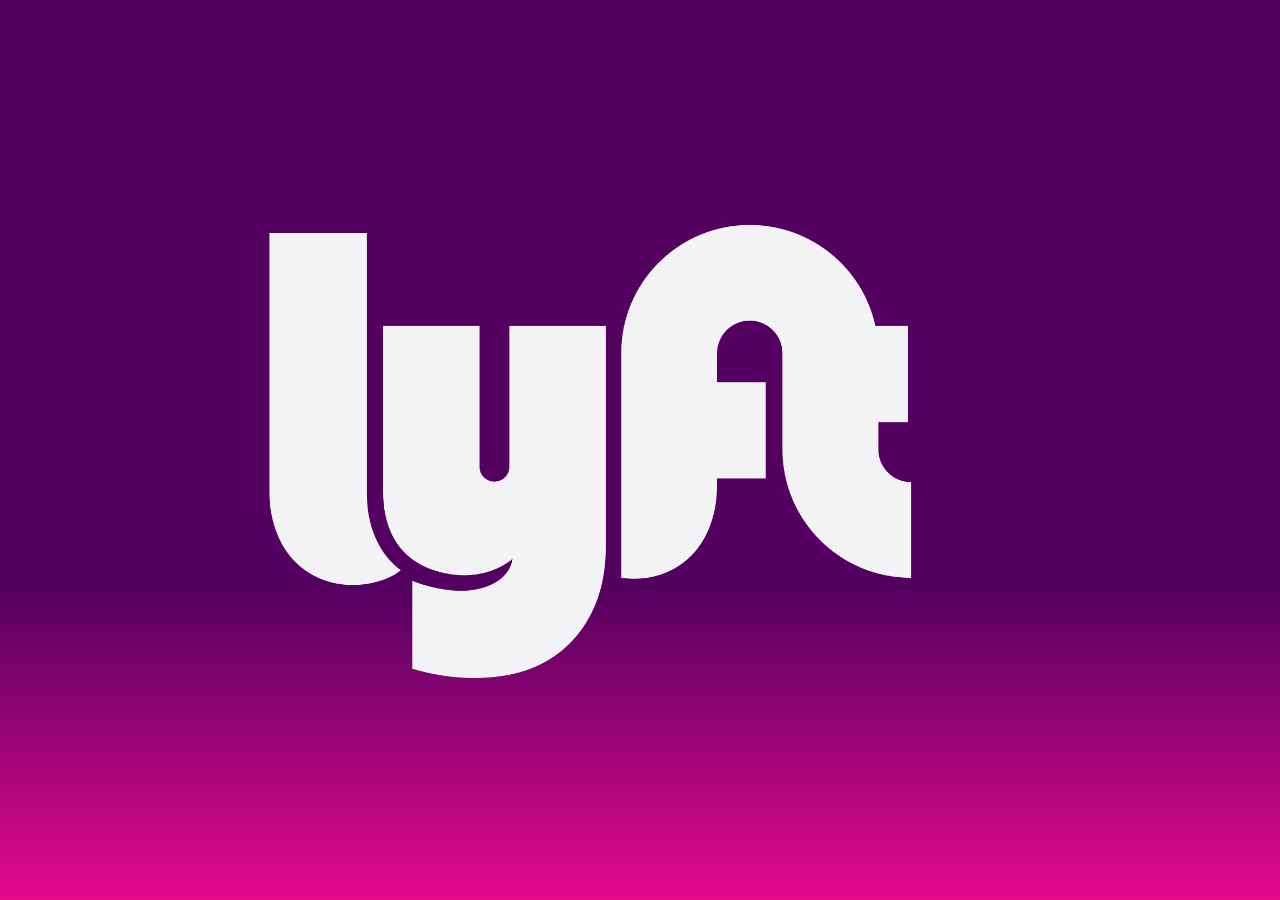
<file: index.html>
<!DOCTYPE html>
<html lang="en">
<head>
  <meta charset="UTF-8">
  <meta name="viewport" content="width=device-width, initial-scale=1.0">
  <meta http-equiv="X-UA-Compatible" content="ie=edge">
  <link rel="stylesheet" href="vendors/bootstrap/css/bootstrap.min.css">
	<link href="https://fonts.googleapis.com/css?family=Raleway:400,500,700,900" rel="stylesheet">
  <link rel="stylesheet" href="css/main.css">
  <link rel="icon" type="image/ico" href="assets/images/lyft.ico"> 
  <title>Lyft</title>
</head>
<body>
  <div class="container-img">
    <div class="container-fluid">
      <div class="row">
        <div class="col-xs-8 col-xs-push-2">
          <img src="assets/images/logo-white.png" alt="" class="img">
        </div>
      </div>
    </div>
  </div>
  <script src="vendors/jquery/jquery-3.2.1.min.js"></script>
  <script src="js/app.js"></script>
</body>
</html>
</file>
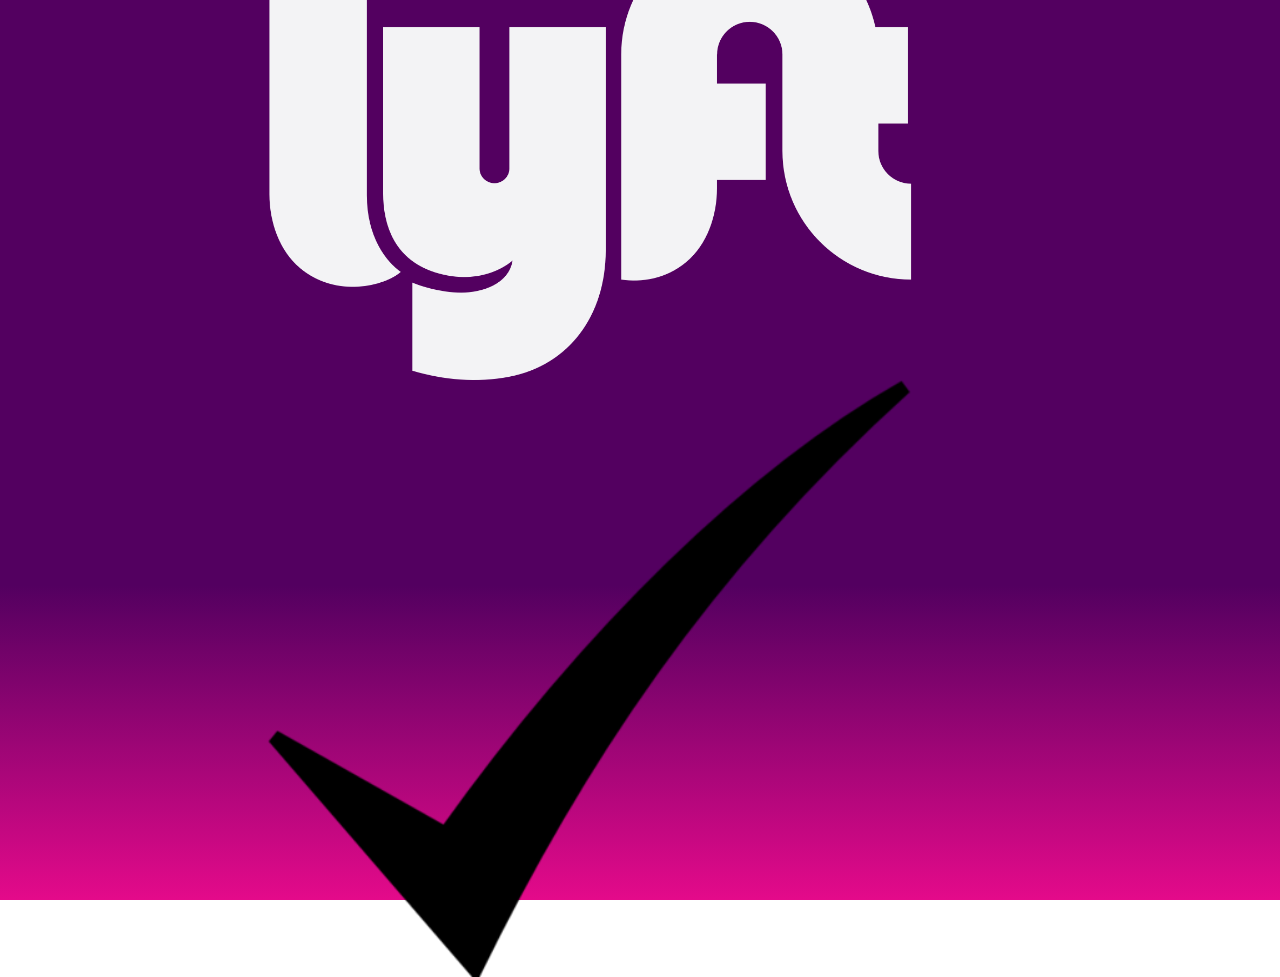
<file: views/end.html>
<!DOCTYPE html>
<html lang="en">
<head>
  <meta charset="UTF-8">
  <meta name="viewport" content="width=device-width, initial-scale=1.0">
  <meta http-equiv="X-UA-Compatible" content="ie=edge">
  <link rel="stylesheet" href="../vendors/bootstrap/css/bootstrap.min.css">
  <link href="https://fonts.googleapis.com/css?family=Raleway:400,500,700,900" rel="stylesheet">
  <link rel="stylesheet" href="../css/main.css"> 
  <link rel="icon" type="image/ico" href="../assets/images/lyft.ico"> 
  <title>Sucess</title>
</head>
<body>
  <div class="container-img">
    <div class="container-fluid">
      <div class="row">
        <div class="col-xs-8 col-xs-push-2">
              <img src="../assets/images/logo-white.png" alt="" class="img">
        </div>
      </div>
      <div class="row">
          <div class="col-xs-8 col-xs-push-2">
                <img src="../assets/images/Check.png" alt="" class="img">
          </div>
        </div>
    </div>
  </div>
  <script src="../vendors/jquery/jquery-3.2.1.min.js"></script>
  <script src="../vendors/bootstrap/js/bootstrap.js"></script>
  <!-- <script src="../js/sign.js"></script> -->
</body>
</html>
</file>
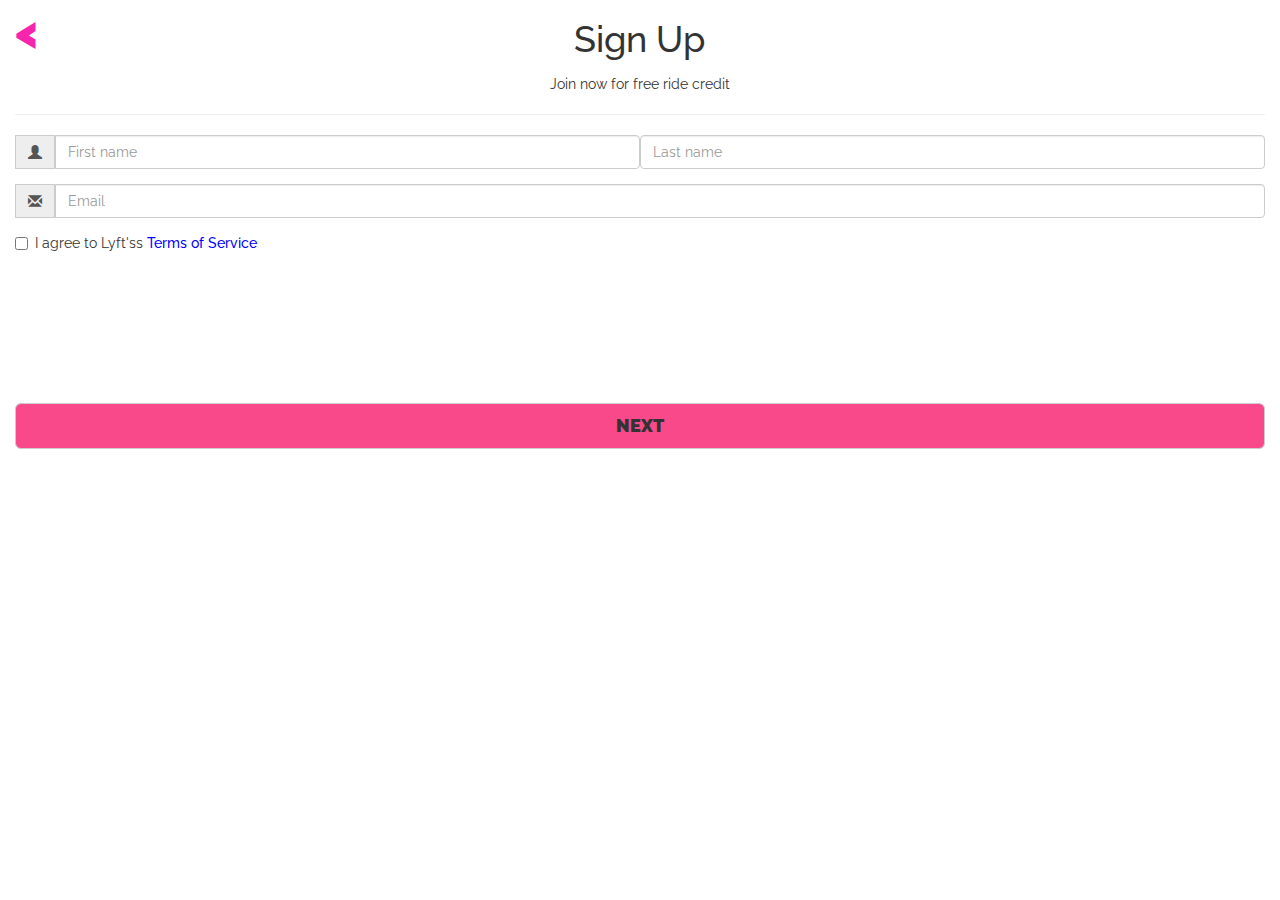
<file: views/form.html>
<!DOCTYPE html>
<html lang="en">
<head>
  <meta charset="UTF-8">
  <meta name="viewport" content="width=device-width, initial-scale=1.0">
  <meta http-equiv="X-UA-Compatible" content="ie=edge">
  <link rel="stylesheet" href="../vendors/bootstrap/css/bootstrap.min.css">
  <link href="https://fonts.googleapis.com/css?family=Raleway:400,500,700,900" rel="stylesheet">
  <link rel="stylesheet" href="../css/main.css">  
  <link rel="icon" type="image/ico" href="../assets/images/lyft.ico"> 
  <title>Sign Up</title>
</head>
<body>
  <div class="container-fluid">
    <div class="row">
      <div class="col-xs-2">
        <p class="back inline-block margin-right"><a href="../views/verify.html"><</a></p>
      </div>
        <div class="col-xs-8 center">
          <h1 class="inline-block">Sign Up</h1>  
      </div>
    </div>
    <p class="center">Join now for free ride credit</p>
    <hr>
    <form class="form">
      <div class="row">
        <div class="col-xs-6 padding-right">
          <div class="form-group">
            <div class="input-group">
              <label class="sr-only" for="first-name">First Name</label>
              <div class="input-group-addon"><span class="glyphicon glyphicon-user" aria-hidden="true"></span></div>
              <input type="text" class="form-control" id="first-name" placeholder="First name" required>
            </div>
          </div>
        </div>
        <div class="col-xs-6 padding-left">
          <div class="form-group">
            <label class="sr-only" for="last-name">Last Name</label>
            <input type="text" class="form-control" id="last-name" placeholder="Last name" required>
          </div>
        </div>
      </div>
      <div class="form-group">
        <div class="input-group">
          <label class="sr-only" for="email">Email</label>
          <div class="input-group-addon"><span class="glyphicon glyphicon-envelope" aria-hidden="true"></span></div>
          <input type="email" class="form-control" id="email" placeholder="Email" required>
        </div>
      </div>
      <div class="checkbox">
        <label>
          <input type="checkbox" id="check"> I agree to Lyft'ss <span class="blue">Terms of Service</span>
        </label>
      </div>
      <button type="submit" class="btn btn-default btn-lg btn-block margin-button enabled-color" id="submit" ng-href="../views/end.html">NEXT</button>
    </form> 
  </div>
  <script src="../vendors/jquery/jquery-3.2.1.min.js"></script>
  <script src="../vendors/bootstrap/js/bootstrap.js"></script>
  <script src="../js/form.js"></script>
</body>
</html>
</file>
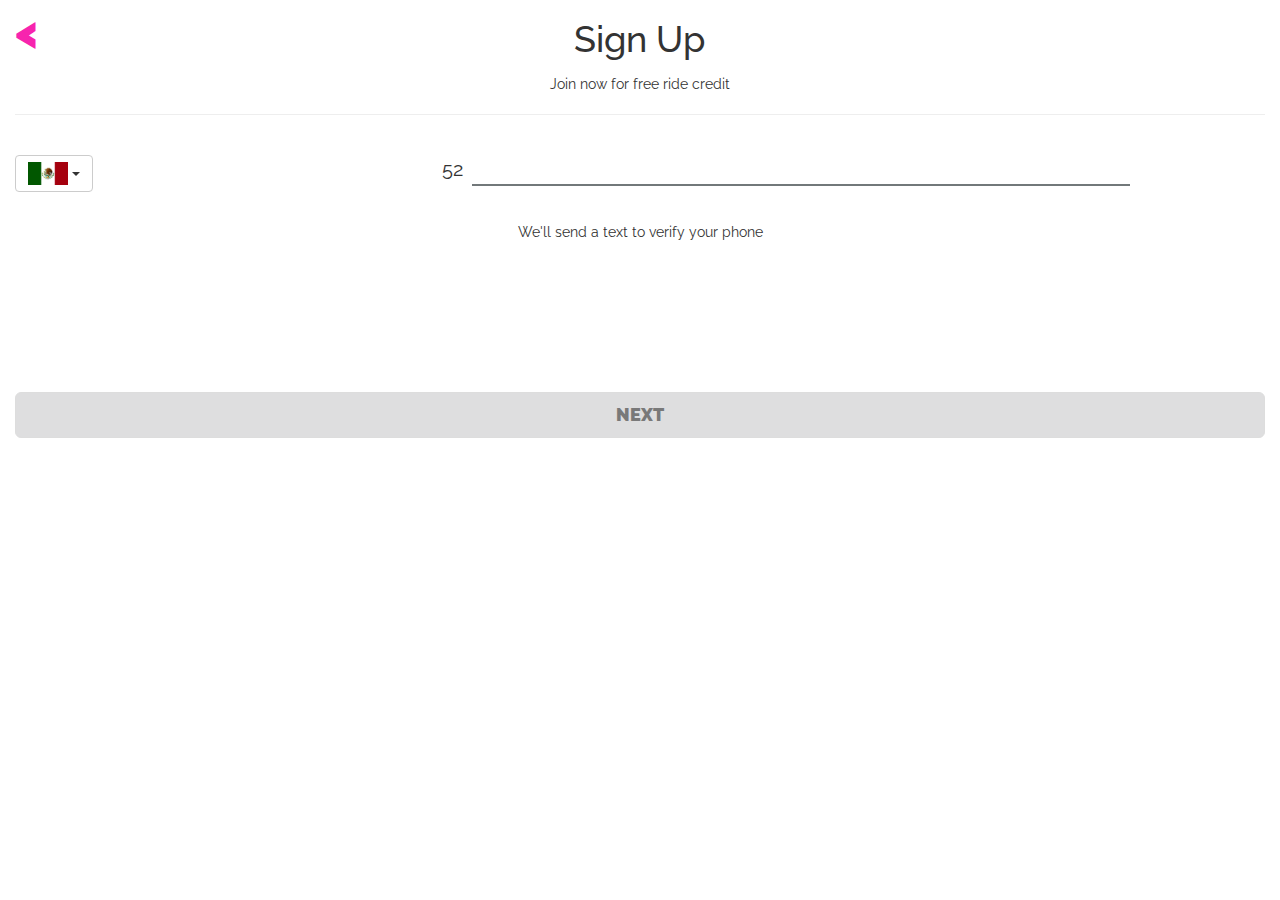
<file: views/sign.html>
<!DOCTYPE html>
<html lang="en">
<head>
    <meta charset="UTF-8">
    <meta name="viewport" content="width=device-width, initial-scale=1.0">
    <meta http-equiv="X-UA-Compatible" content="ie=edge">
    <link rel="stylesheet" href="../vendors/bootstrap/css/bootstrap.min.css">
    <link href="https://fonts.googleapis.com/css?family=Raleway:400,500,700,900" rel="stylesheet">
    <link rel="stylesheet" href="../css/main.css">
    <link rel="icon" type="image/ico" href="../assets/images/lyft.ico">   
    <title>Sign Up</title>
</head>
<body>
  <div class="container-fluid">
    <div class="row">
      <div class="col-xs-2">
        <p class="back inline-block margin-right"><a href="../views/register.html"><</a></p>
      </div>
      <div class="col-xs-8 center">
          <h1 class="inline-block">Sign Up</h1>  
      </div>
    </div>
    <p class="center">Join now for free ride credit</p>
    <hr>
    <div class="row margin-top">
      <div class="col-xs-4">
          <div class="dropdown">
              <button class="btn btn-default dropdown-toggle" type="button" id="dropdownMenu1" data-toggle="dropdown" aria-expanded="true">
                <img src="../assets/images/bandera-mexico.jpg" alt="mexico" class="img-banderas" id="image-flags">
                <span class="caret"></span>
              </button>
              <ul class="dropdown-menu" aria-labelledby="dropdownMenu1" role="menu">
                <li class="margin-bottom"><a href="#" class="center"><img src="../assets/images/bandera-colombia.png" alt="colombia" class="img-banderas band-cam" id="image-flags-1"></a></li>
                <li class="margin-bottom"><a href="#" class="center"><img src="../assets/images/bandera-peru.png" alt="peru" class="img-banderas band-cam" id="image-flags-2"></li>
                <li><a href="#" class="center"><img src="../assets/images/bandera-eu.png" alt="eu" class="img-banderas band-cam" id="image-flags-3"></a></li>
              </ul>
          </div>        
      </div>
      <div class="col-xs-8">
        <form action="">
          <span class="span-number" id="postal">52</span>
          <input type="number" class="input" id="number-phone">
        </form>
      </div>
    </div>
    <p class="center">We'll send a text to verify your phone</p>
    <button type="button" class="btn btn-default btn-lg btn-block margin-button disabled-color" id="button-next" disabled>NEXT</button>
  </div>
    <script src="../vendors/jquery/jquery-3.2.1.min.js"></script>
    <script src="../vendors/bootstrap/js/bootstrap.js"></script>
    <script src="../js/sign.js"></script>
</body>
</html>
</file>
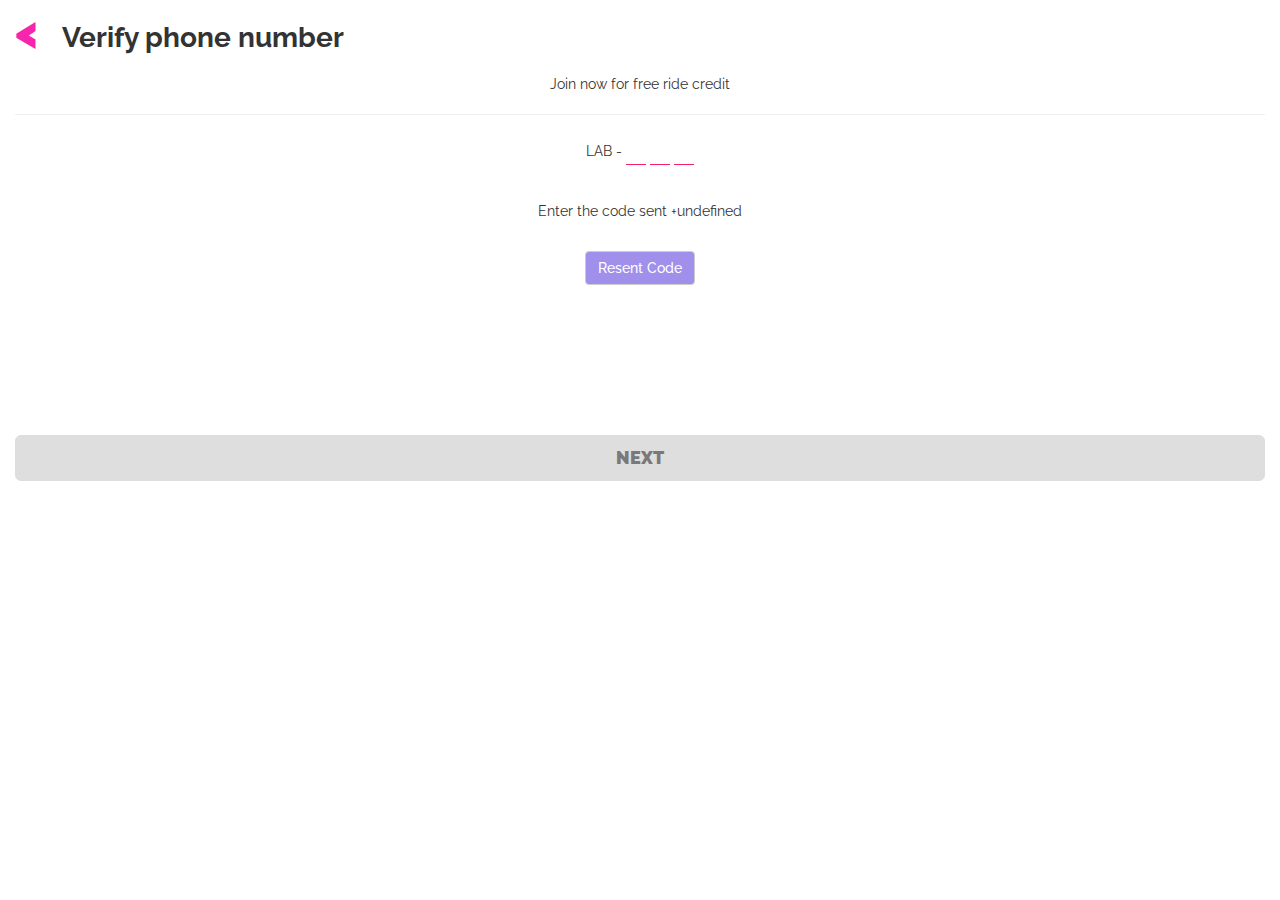
<file: views/verify.html>
<!DOCTYPE html>
<html lang="en">
<head>
    <meta charset="UTF-8">
    <meta name="viewport" content="width=device-width, initial-scale=1.0">
    <meta http-equiv="X-UA-Compatible" content="ie=edge">
    <link rel="stylesheet" href="../vendors/bootstrap/css/bootstrap.min.css">
    <link href="https://fonts.googleapis.com/css?family=Raleway:400,500,700,900" rel="stylesheet">
    <link rel="stylesheet" href="../css/main.css">
    <link rel="icon" type="image/ico" href="../assets/images/lyft.ico">   
    <title>Verify</title>
</head>
<body>
  <div class="container-fluid">
    <div class="row">
      <div class="col-xs-12">  
        <p class="back inline-block margin-right"><a href="../views/sign.html"><</a></p>
        <h1 class="inline-block title">Verify phone number</h1>       
      </div>
    </div>
    <p class="center">Join now for free ride credit</p>
    <hr>
    <div class="col-xs-12 center margin-bottom">  
      <p class="inline-block">LAB - </p>
      <input type="text" class="inline-block input-cod" id="cod1">
      <input type="text" class="inline-block input-cod" id="cod2">
      <input type="text" class="inline-block input-cod" id="cod3">     
    </div>
    <p class="center margin-bottom">Enter the code sent <span id="cod-postal">+</span></p>
    <button type="button" class="btn btn-default button-reset" id="button-reset">Resent Code</button>
    <button class="btn btn-default btn-lg btn-block margin-button disabled-color" role="button" id="button-next-verify" disabled="disabled">NEXT</button>
  </div>
  <script src="../vendors/jquery/jquery-3.2.1.min.js"></script>
  <script src="../vendors/bootstrap/js/bootstrap.js"></script>
  <!-- <script src="../js/sign.js"></script> -->
  <script src="../js/verify.js"></script>
</body>
</html>
</file>
<file: css/main.css>
*{
  font-family: 'Raleway', sans-serif;
  padding: 0;
  margin: 0;
  box-sizing: border-box;
}

.img{
  width: 80%;
  margin-left: 30px;
}

.img-1{
  width: 100%;
}
.container-img{
  height: 100vh;
  background: linear-gradient( rgb(83, 0, 96) 65%, rgb(228, 10, 138));
  display: flex;
  justify-content: center;
  flex-direction: column;
}  

/* estilos register */

.margin-big{
  margin-top: 28%;
}

.container-a{
  display: flex;
  justify-content: space-between;
}

.container-a a{
  padding: 10px;
  background-color: transparent;
  font-weight: 900;
  font-size: 20px;
  color: #FDD316;
}

.taxi{
  background-image: url(../assets/images/taxi-grande.jpg);
  background-repeat: no-repeat;
  background-position: center center;
  background-size: cover;
}

.vh100{
	height: 100vh;
}

.img-banderas{
  width: 40px;
}

.back a{
  color:#F724AE;
  font-size: 45px;
  font-weight: 900;
  text-decoration: none;
}

.inline-block{
  display: inline-block;
}

.center{
  text-align: center;
}

.margin-right{
  margin-right: 20px;
}

.margin-bottom{
  margin-bottom: 30px;
}

.input{
  border:none;
  border-bottom: 2px solid #72787A  ;
  font-size: 20px;
  width: 80%;
  outline: none;
}

.span-number{
  font-size: 20px;
  margin-right: 5px;
}

.margin-button{
  margin-top: 150px;
}

.margin-top{
  margin-top: 40px;
  margin-bottom: 30px;
}

.disabled-color{
  background-color: #CDCDCE;
  font-weight: 900;
}

.enabled-color{
  background-color: #F9498A;
  font-weight: 900;
}

/* ventana verify */
.title{
  font-size: 28px;
  font-weight: 700;
}

.input-cod{
  width: 20px;
  font-size: 20px;
  border:none;
  border-bottom: 1px solid #F61F63;
  outline: none;
}

.button-reset{
  outline: none;
  background-color: #A08FEB;
  color:#fff;
  position: relative;
  left: 50%;
  transform: translateX(-50%);
  font-weight: 500;
}

/* ventana form */

.padding-right{
  padding-right: 0;
}

.padding-left{
  padding-left: 0;
}

.blue{
  color:blue;
  font-weight: 500;
}
</file>
